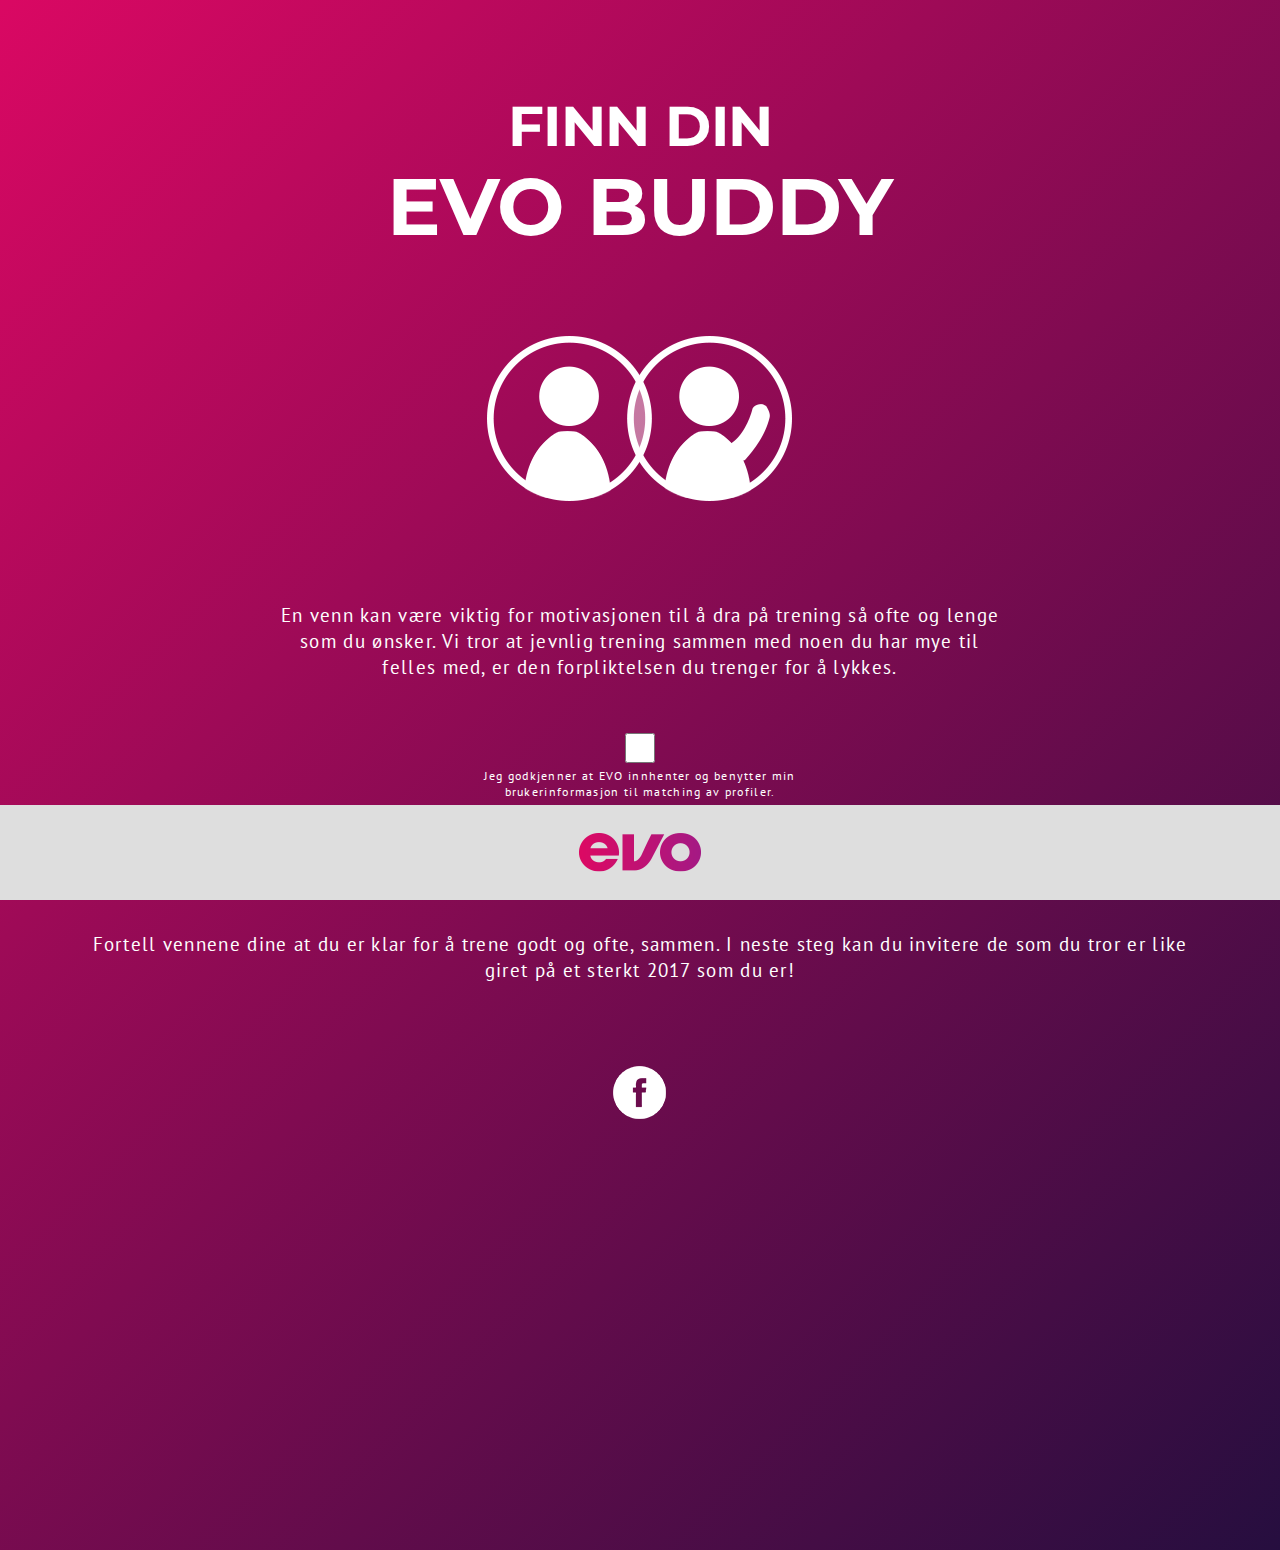
<file: index.html>
<!DOCTYPE html>
<html lang="en">

<head>
	<meta charset="utf-8">
	<meta name="viewport" content="width=device-width, initial-scale=1.0">
	<link href="https://evofitness.no/assets/evo-theme/default/favicon-9430b57a7f69d576bddb2eafe57df145.png" rel="shortcut icon" type="image/vnd.microsoft.icon">
	<link rel="stylesheet" type="text/css" href="src/CSS/style.css">
	<link rel="stylesheet" type="text/css" href="src/CSS/bootstrap.css">
	<link href="https://fonts.googleapis.com/css?family=Montserrat:400,700" rel="stylesheet">
	<link href="https://fonts.googleapis.com/css?family=PT+Sans:400,400i,700,700i" rel="stylesheet">
	<meta name="description" content="Finn din EVO Buddy - I denne tjenesten matcher vi deg med potensielle treningspartnere som har det samme nettverket og interessene som du har." />
	<script src="https://ajax.googleapis.com/ajax/libs/jquery/1.12.4/jquery.min.js"></script>
	<script src="//netdna.bootstrapcdn.com/bootstrap/3.3.2/js/bootstrap.min.js"></script>
	<title>EVO Buddy</title>
	<meta http-equiv="Content-Type" content="text/html; charset=utf-8">
	
	<script>
  (function(i,s,o,g,r,a,m){i['GoogleAnalyticsObject']=r;i[r]=i[r]||function(){
  (i[r].q=i[r].q||[]).push(arguments)},i[r].l=1*new Date();a=s.createElement(o),
  m=s.getElementsByTagName(o)[0];a.async=1;a.src=g;m.parentNode.insertBefore(a,m)
  })(window,document,'script','https://www.google-analytics.com/analytics.js','ga');

  ga('create', 'UA-63150093-5', 'auto');
  ga('send', 'pageview');

</script>
	
	<script>
	inviteable_friends = [];
	authObject = null;
	me = null;

	function loggingIn(){
		FB.getLoginStatus(function (response) {
			FB.ui({
				method: 'apprequests',
				message: "You have been invited to EVObuddy",
				to: inviteable_friends.toString()
			}, function (resp) {
                window.location.href = "src/matchlanding.html";
			});
        });
	    }
		$(function () {

			$('#invite_friends_button').on('click', function (e) {
			});
			$('[data-popup-open]').on('click', function (e) {
				var targeted_popup_class = jQuery(this).attr('data-popup-open');
				if(targeted_popup_class == 'popup-fbinvite'){
					if($('input.js-agree').is(':checked')){
						$('[data-popup="' + targeted_popup_class + '"]').fadeIn(350);
					} else {
						//
					}
				} else {
					$('[data-popup="' + targeted_popup_class + '"]').fadeIn(350);
				}
				
				e.preventDefault();
			});

			//----- CLOSE
			$('[data-popup-close]').on('click', function (e) {
				var targeted_popup_class = jQuery(this).attr('data-popup-close');
				$('[data-popup="' + targeted_popup_class + '"]').fadeOut(350);

				e.preventDefault();
			});
		});
	</script>
</head>

<body>
	<script>
		window.fbAsyncInit = function () {
			FB.init({
				appId: '392707531064268',
				xfbml: true,
				version: 'v2.8'
			});
			FB.AppEvents.logPageView();
		    FB.getLoginStatus(function (response) {
                if (response.status === "connected"){
                    window.location.href = "src/matchlanding.html";
                }
            });
		};
		(function (d, s, id) {
			var js, fjs = d.getElementsByTagName(s)[0];
			if (d.getElementById(id)) {
				return;
			}
			js = d.createElement(s);
			js.id = id;
			js.src = "https://connect.facebook.net/en_US/sdk.js";
			fjs.parentNode.insertBefore(js, fjs);
		}(document, 'script', 'facebook-jssdk'));
	</script>

	<div class="container-fluid" style="padding:0;">
		<div class="container" style="display:block; padding-bottom:3%;">

			<div class="col-xs-12 text-center" style="padding-top:8%;">
				<h1>Finn din</h1>
				<h1 class="big">EVO Buddy</h1>
			</div>
			<div class="col-xs-12 text-center" style="padding:0%;">
				<img src="src/images/evobuddies.png" style="padding:7% 0% 7% 0%;">
			</div>
			<div class="col-xs-12 col-md-8 col-md-offset-2 text-center" style="padding:2% 1% 2% 1%;">
			<p>En venn kan være viktig for motivasjonen til å dra på trening så ofte og lenge som du ønsker. Vi tror at jevnlig trening sammen med noen du har mye til felles med, er den forpliktelsen du trenger for å lykkes.</p></div>

			<div class="col-xs-12 col-xs-offset-0 col-md-4 col-md-offset-4 text-center" style="padding:0%;">
				<form method="post" action="" style="padding: 3% 0% 3% 0%;">
					<div style="padding:1% 1% 7% 1%">
						<input type="checkbox" name="agreement" class="js-agree" style="height: 30px!important;width: 30px;" required=required required><p class="smaller" style="color:#ffffff!important;font-size: 80%!important;">  Jeg godkjenner at EVO innhenter og benytter min brukerinformasjon til matching av profiler.</p>
						<br><br>
						<div data-size="large" scope="user_friends,user_location,user_hometown,user_likes" class="fb-login-button" id="fb_login-button" onlogin="loggingIn">Logg inn og finn match</div>
					</div>
				</form>
				</div>

				<div class="popup" data-popup="popup-fbinvite">
					<div class="popup-inner">
						<div class="popup-content">
							<div class="col-xs-12 col-sm-8 col-sm-offset-2" style="padding-top:10px;">
								<h2>Inviter dine venner</h2>
								<div class="listfriends">
									<button id="invite_friends_button" class="ctabuttonsmall" style="font-size:12px;">
										Inviter
									</button>
									<a href="src/matchlanding.html" class="ctabuttonsmall">Hopp over</a>
								</div>
								<p></p>
							</div>
						</div>
						<a class="popup-close" data-popup-close="popup-fbinvite" href="#">&times;</a>
					</div>
				</div>

				<div class="col-xs-12 text-center" style="padding:0%;">
					<p style="padding:2% 0% 5% 0%;">Fortell vennene dine at du er klar for å trene godt og ofte, sammen. I neste steg kan du invitere de som du tror er like giret på et sterkt 2017 som du er!</p>
					<img src="src/images/fbconnect.png" style="padding:1% 0% 19% 0%;display: inline-block;margin-bottom:15%;">
				</div>
			</div>
		</div>
		<div class="container-fluid text-center" style="padding:0px; background:#dedede; position:fixed; bottom:0px; width:100%; margin-top:90px;">
			<img src="src/images/evologosmall.png" style="padding:25px;">
		</div>
</body>
</html>
</file>
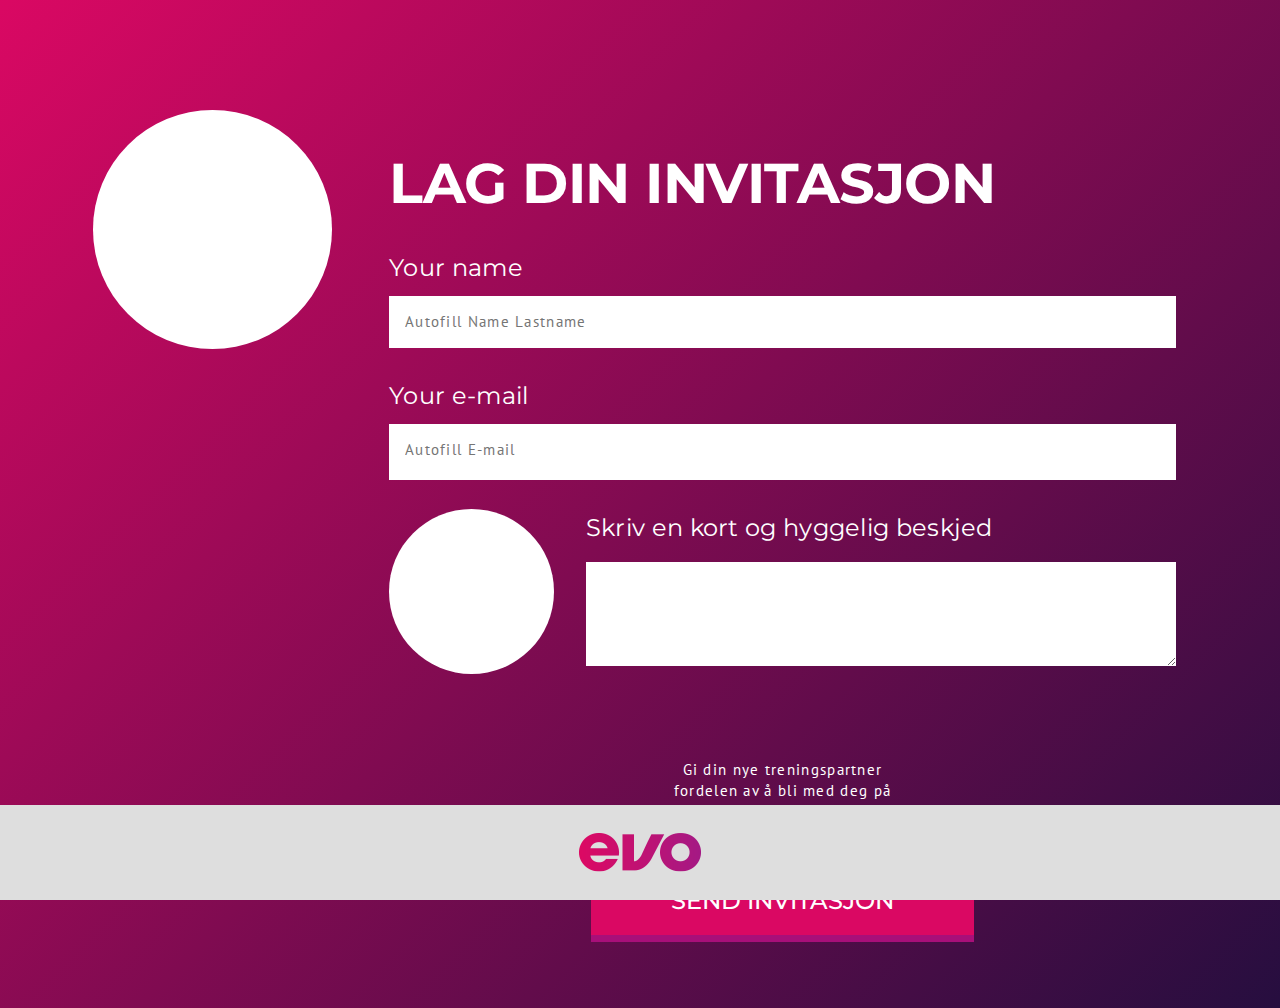
<file: src/invitation.html>
<!DOCTYPE html>
<html lang="en">

<head>
	<meta charset="utf-8">
	<meta name="viewport" content="width=device-width, initial-scale=1.0">
	<link href="https://evofitness.no/assets/evo-theme/default/favicon-9430b57a7f69d576bddb2eafe57df145.png" rel="shortcut icon" type="image/vnd.microsoft.icon">
	<link rel="stylesheet" type="text/css" href="CSS/style.css">
	<link rel="stylesheet" type="text/css" href="CSS/bootstrap.css">
	<link href="https://fonts.googleapis.com/css?family=Montserrat:400,700" rel="stylesheet">
	<link href="https://fonts.googleapis.com/css?family=PT+Sans:400,400i,700,700i" rel="stylesheet">
	<meta name="description" content="EVO Music Buddy" />
	<script src="https://ajax.googleapis.com/ajax/libs/jquery/1.12.4/jquery.min.js"></script>
	<script src="//netdna.bootstrapcdn.com/bootstrap/3.3.2/js/bootstrap.min.js"></script>
	<title>EVO Buddy</title>
	<meta http-equiv="Content-Type" content="text/html; charset=utf-8">
</head>
<body>
	<div class="container-fluid" style="padding:0;">
		<div class="container" style="display:block; padding-bottom:3%;">
			<div class="col-xs-3 text-center" style="padding:9% 2% 5% 2%;">
				<div style="width:100%; height:239px; background:#ffffff; border-radius:50%;margin-top:3%;padding:15px;"></div>
			</div>

			<div class="col-xs-9" style="padding:13% 3% 3% 3%;">
				<h1>LAG DIN INVITASJON</h1>
				<form method="post" action="">
					<label>
						<h3>Your name</h3></label>
					<input type="text" size="100" placeholder="Autofill Name Lastname" style="max-width:100%;">
					<label>
						<h3>Your e-mail</h3></label>
					<input type="text" size="100" placeholder="Autofill E-mail" style="max-width:100%; padding-bottom:20px;">
					<div class="col-xs-3 text-center" style="padding:3% 4% 3% 0%;">
						<div style="width:100%; height:165px; background:#ffffff; border-radius:50%;margin-top:3%;padding:15px;"></div>
					</div>
					<div class="col-xs-9" style="padding:0%;">
						<label>
							<h3 style="padding-bottom:5px;">Skriv en kort og hyggelig beskjed</h3></label>
						<textarea rows="4" cols="71" style="max-width:100%;"></textarea>
					</div>
					<div class="col-xs-12 text-center" style="padding-top: 8%;">
						<div class="col-xs-10 col-xs-offset-1 col-sm-4 col-sm-offset-4" style="padding-bottom:6%;">Gi din nye treningspartner fordelen av å bli med deg på EVO for kun 99,- ut januar.</div>
						<button class="ctabutton" type="submit" name="submit">SEND INVITASJON</button>
					</div>
				</form>
			</div>
		</div>

		<div class="container-fluid text-center" style="padding:0px; background:#dedede; position:fixed; bottom:0px; width:100%; margin-top:90px;">
			<img src="images/evologosmall.png" style="padding:25px;">
		</div>
	</div>
</body>
</html>
</file>
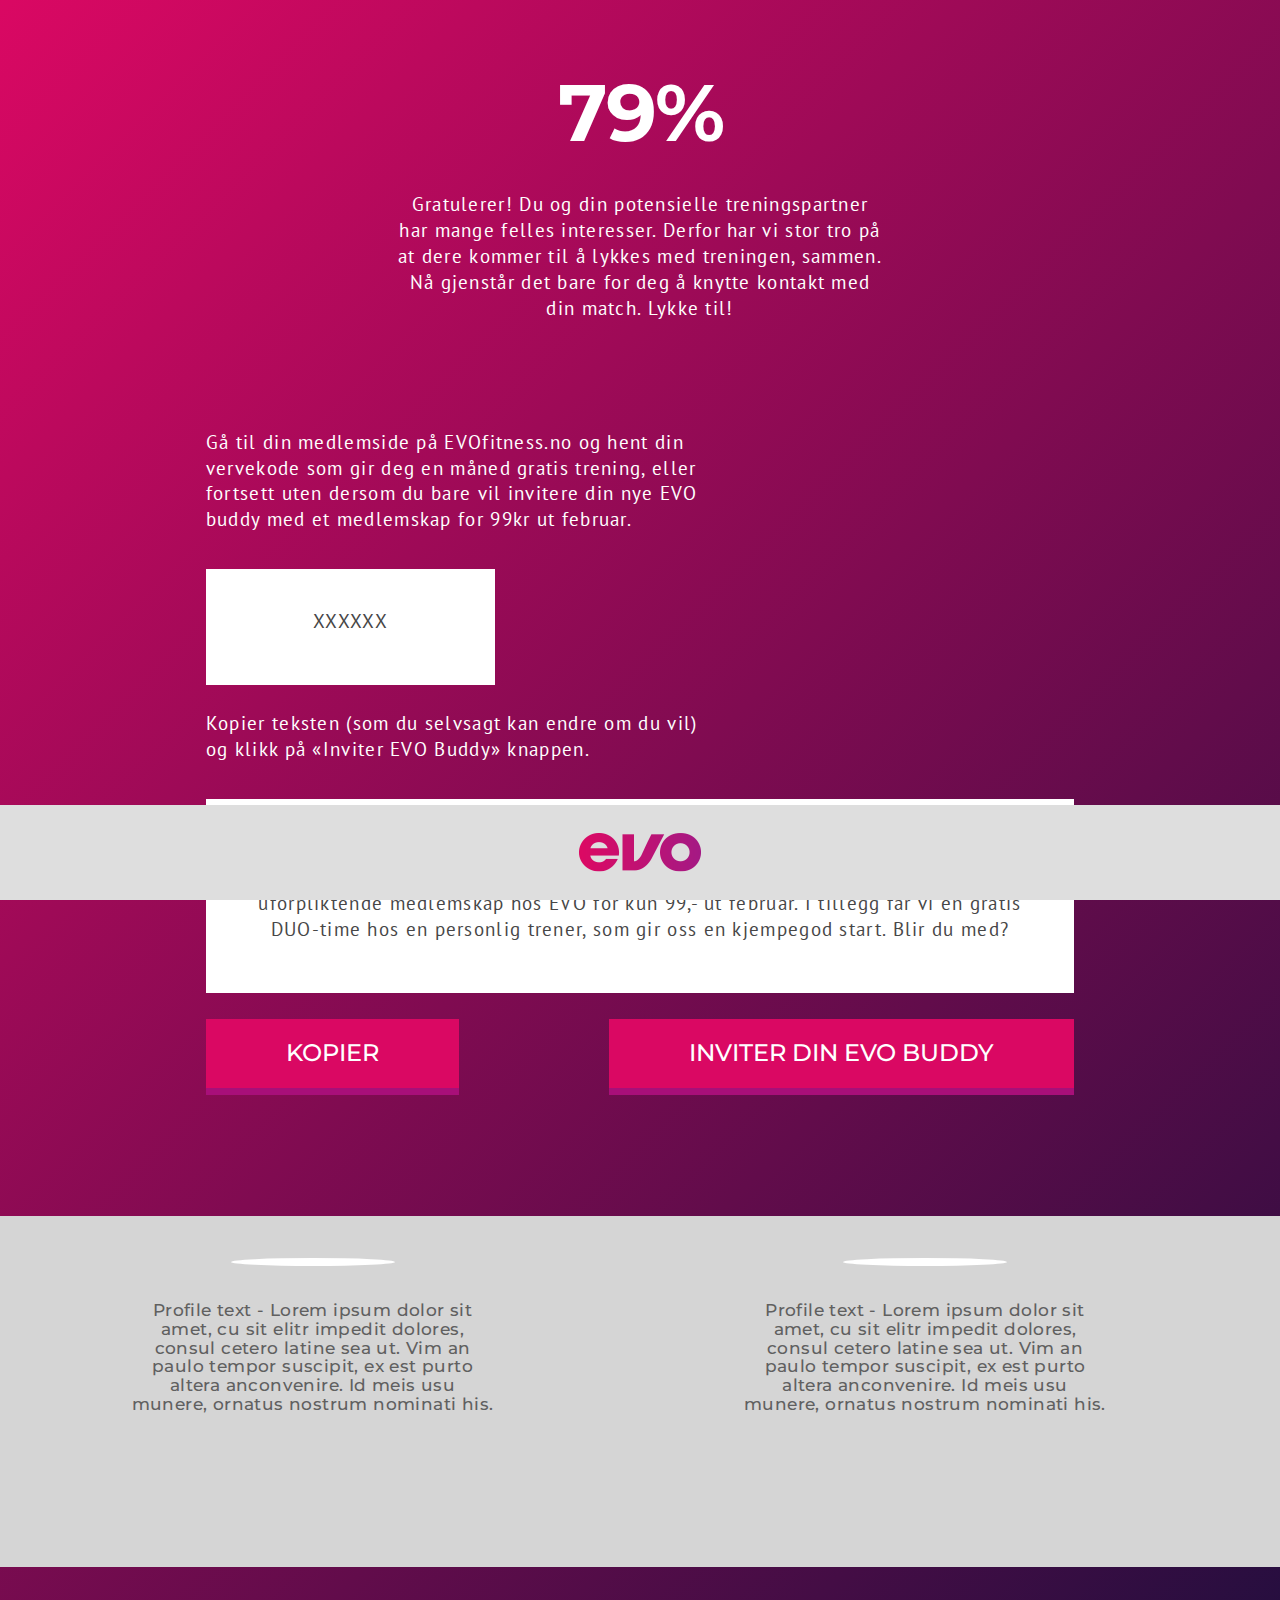
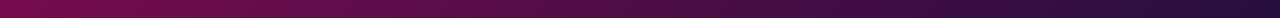
<file: src/matchprofile.html>
<!DOCTYPE html>
<html lang="en">

<head>
	<meta charset="utf-8">
	<meta name="viewport" content="width=device-width, initial-scale=1.0">
	<link href="https://evofitness.no/assets/evo-theme/default/favicon-9430b57a7f69d576bddb2eafe57df145.png" rel="shortcut icon" type="image/vnd.microsoft.icon">
	<link rel="stylesheet" type="text/css" href="CSS/style.css">
	<link rel="stylesheet" type="text/css" href="CSS/bootstrap.css">
	<link href="https://fonts.googleapis.com/css?family=Montserrat:400,700" rel="stylesheet">
	<link href="https://fonts.googleapis.com/css?family=PT+Sans:400,400i,700,700i" rel="stylesheet">
	<meta name="description" content="Finn din EVO Buddy - I denne tjenesten matcher vi deg med potensielle treningspartnere som har det samme nettverket og interessene som du har." />
	<script src="https://ajax.googleapis.com/ajax/libs/jquery/1.12.4/jquery.min.js"></script>
	<script src="//netdna.bootstrapcdn.com/bootstrap/3.3.2/js/bootstrap.min.js"></script>
	<title>EVO Buddy</title>
	<meta http-equiv="Content-Type" content="text/html; charset=utf-8">
	
	<script>
  (function(i,s,o,g,r,a,m){i['GoogleAnalyticsObject']=r;i[r]=i[r]||function(){
  (i[r].q=i[r].q||[]).push(arguments)},i[r].l=1*new Date();a=s.createElement(o),
  m=s.getElementsByTagName(o)[0];a.async=1;a.src=g;m.parentNode.insertBefore(a,m)
  })(window,document,'script','https://www.google-analytics.com/analytics.js','ga');

  ga('create', 'UA-63150093-5', 'auto');
  ga('send', 'pageview');

</script>
	
</head>
<body>
	<div class="container-fluid" style="padding:0% 0% 4% 0%; min-height:100%;">
		<div class="container text-center" style="padding: 5% 5% 8% 5%;">
			<h1 class="matchpercent">79%</h1>
			<div class="col-xs-10 col-xs-offset-1 col-sm-8 col-sm-offset-2 col-md-6 col-md-offset-3">
				<p style="margin-top: 30px; margin-bottom: 30px;">Gratulerer! Du og din potensielle treningspartner har mange felles interesser. Derfor har vi stor tro på at dere kommer til å lykkes med treningen, sammen. Nå gjenstår det bare for deg å knytte kontakt med din match. Lykke til!</p>
			</div>
			<div class="col-xs-12 col-sm-10 col-sm-offset-1" style="padding: 0%;margin-top:5%;">
			<div class="col-xs-12 col-sm-7" style="padding: 3% 0% 3% 0%;">
			<p style="text-align:left;">Gå til din medlemside på <a href="https://me.evofitness.no/login" target="_blank">EVOfitness.no</a> og hent din vervekode som gir deg en måned gratis trening, eller fortsett uten dersom du bare vil invitere din nye EVO buddy med et medlemskap for 99kr ut februar.</p>
			</div>
			<div class="col-xs-12" style="padding: 0%;">
			<div class="col-xs-4" style="background:#ffffff;padding:40px;padding:40px; margin-top:30px margin-bottom:30px;">
			<p style="color:#474747!important;">XXXXXX</p>
			</div>
			</div>
			<div class="col-xs-12 col-sm-7" style="padding: 3% 0% 3% 0%;">
			<p style="text-align:left;">Kopier teksten (som du selvsagt kan endre om du vil) og klikk på «Inviter EVO Buddy» knappen.</p>
			</div>
			<div class="col-xs-12" style="background:#ffffff;padding:40px; margin-top:30px margin-bottom:30px;">
			<p style="color:#474747!important;">Hei! Vil du bli min EVO Buddy? Trening med en venn er både hyggelig og motiverende, og jeg vil gjerne trene sammen med deg. Bruk koden xxxxx så får du et uforpliktende medlemskap hos EVO for kun 99,- ut februar. I tillegg får vi en gratis DUO-time hos en personlig trener, som gir oss en kjempegod start. Blir du med?</p>
			</div>
			
				<div class="col-xs-12" style="padding: 3% 0% 3% 0%;">
					<div class="col-xs-12 col-sm-4 text-left" style="padding: 0%;">
				<button class="ctabutton">Kopier</button>
					</div>
				<div class="col-xs-12 col-xs-offset-0 col-sm-7 col-sm-offset-1 text-right" style="padding: 0%;">
				<button class="ctabutton">INVITER DIN EVO BUDDY</button>
					</div>
			</div></div>
		</div>

		<div class="container-fluid" style="background:#d5d5d5; min-height:100%; padding-top:3%;padding-bottom:10%;">
			<div class="container text-center">
				<div class="col-xs-6" style="padding: 0;">
					<div class="col-xs-12">
						<div class="col-xs-12">
							<div class="col-xs-10">
								<div class="profileimgsmall"> </div>
								<h5 style="padding:15px;">Profile text - Lorem ipsum dolor sit amet, cu sit elitr impedit dolores, consul cetero latine sea ut. Vim an paulo tempor suscipit, ex est purto altera anconvenire. Id meis usu munere, ornatus nostrum nominati his. </h5>
							</div>
						</div>
					</div>
				</div>

				<div class="col-xs-6" style="padding: 0;">
					<div class="col-xs-12">
						<div class="col-xs-12">
							<div class="col-xs-10 col-sm-offset-1">
								<div class="profileimgsmall"> </div>
								<h5 style="padding:15px;">Profile text - Lorem ipsum dolor sit amet, cu sit elitr impedit dolores, consul cetero latine sea ut. Vim an paulo tempor suscipit, ex est purto altera anconvenire. Id meis usu munere, ornatus nostrum nominati his. </h5>
							</div>
						</div>
					</div>
				</div>
			</div>
		</div>

		<div class="container-fluid text-center" style="padding:0px; background:#dedede; position:fixed; bottom:0px; width:100%; margin-top:90px;">
			<img src="images/evologosmall.png" style="padding:25px;">
		</div>
	</div>
</body>
</html>
</file>
<file: src/CSS/style.css>
@charset "utf-8";

/* CSS Document */

html {
	background-repeat: no-repeat;
	-webkit-background-size: cover;
	-moz-background-size: cover;
	-o-background-size: cover;
	background-size: cover;
	padding-bottom: 0px;
}

body {
	min-height: 100%;
	min-height: 100vh!important;
	background: rgba(218, 8, 99, 1);
	background: -moz-linear-gradient(left, rgba(218, 8, 99, 1) 0%, rgba(38, 14, 63, 1) 100%);
	background: -webkit-gradient(left top, right bottom, color-stop(0%, rgba(218, 8, 99, 1)), color-stop(100%, rgba(38, 14, 63, 1)));
	background: -webkit-linear-gradient(-45deg, rgba(218, 8, 99, 1) 0%, rgba(38, 14, 63, 1) 100%);
	background: -o-linear-gradient(-45deg, rgba(218, 8, 99, 1) 0%, rgba(38, 14, 63, 1) 100%);
	background: -ms-linear-gradient(-45deg, rgba(218, 8, 99, 1) 0%, rgba(38, 14, 63, 1) 100%);
	background: linear-gradient(to right, -45deg, rgba(218, 8, 99, 1) 0%, rgba(38, 14, 63, 1) 100%);
	filter: progid: DXImageTransform.Microsoft.gradient( startColorstr='#da0863', endColorstr='#260e3f', GradientType=1);
	background-repeat: no-repeat;
	-webkit-background-size: cover;
	-moz-background-size: cover;
	-o-background-size: cover;
	background-size: cover;
	padding-bottom: 0px;
}

@font-face {
	font-family: AvantGardeITC;
	src: url('fonts/ITCAvantGardeGothic/ITCAvantGardeGothicLTBook.ttf');
}

@font-face {
	font-family: AvantGardeITCitalic;
	src: url('fonts/ITCAvantGardeGothic/ITCAvantGardeGothicLTBookOblique.ttf');
}

@font-face {
	font-family: AvantGardeITCmedium;
	src: url('fonts/ITCAvantGardeGothic/ITCAvantGardeGothicLTMedium.ttf');
}

@font-face {
	font-family: AvantGardeITCdemi;
	src: url('fonts/ITCAvantGardeGothic/ITCAvantGardeGothicLTDemi.ttf');
}

@font-face {
	font-family: AvantGardeITCdemiitalic;
	src: url('fonts/ITCAvantGardeGothic/ITCAvantGardeGothicLTDemiOblique.ttf');
}

@font-face {
	font-family: AvantGardeITCbold;
	src: url('c');
}

@font-face {
	font-family: AvantGardeITCbolditalic;
	src: url('fonts/ITCAvantGardeGothic/ITCAvantGardeGothicLTBoldOblique.ttf');
}

a {
	color: #ffffff !important;
	border: none;
	outline: none;
	text-decoration: none !important;
	font-family: 'PT Sans', sans-serif;
	letter-spacing: 1.3px;
	line-height: 140%;
}

a:hover {
	color: #ffffff;
	border: none;
	outline: none;
	text-decoration: none;
}

a:active {
	color: #ffffff;
	border: none;
	outline: none;
	text-decoration: none;
}

p {
	border: none;
	outline: none;
	text-decoration: none;
	font-family: 'PT Sans', sans-serif;
	font-size: 18.5px!important;
	letter-spacing: 1.3px;
	line-height: 140%;
	color: #ffffff!important;
}

@media (max-width: 768px) {
p {
	border: none;
	outline: none;
	text-decoration: none;
	font-family: 'PT Sans', sans-serif;
	font-size: 17px!important;
	letter-spacing: 1.3px;
	line-height: 140%;
	color: #ffffff!important;
}
	}

p.small {
	border: none;
	outline: none;
	text-decoration: none;
	font-family: 'PT Sans', sans-serif;
	font-size: 14px!important;
	letter-spacing: 1.3px;
	line-height: 140%;
	color: #ffffff!important;
}

@media (max-width: 768px) {
p.small {
	border: none;
	outline: none;
	text-decoration: none;
	font-family: 'PT Sans', sans-serif;
	font-size: 14px!important;
	letter-spacing: 1.3px;
	line-height: 140%;
	color: #ffffff!important;
}
	}

h1 {
	border: none;
	outline: none;
	text-decoration: none;
	margin-top: 5px!important;
	margin-bottom: 5px!important;
	font-family: 'Montserrat', sans-serif!important;
	font-weight: 700!important;
	text-transform: uppercase;
	font-size: 56px!important;
	letter-spacing: -0.5px;
	line-height: 140%;
	color: #ffffff!important;
}

h1.big {
	border: none;
	outline: none;
	text-decoration: none;
	margin-top: 5px!important;
	margin-bottom: 5px!important;
	font-family: 'Montserrat', sans-serif!important;
	font-weight: 700!important;
	text-transform: uppercase;
	font-size: 80px!important;
	letter-spacing: -0.5px;
	line-height: 110%;
	color: #ffffff!important;
}

@media (max-width: 768px){
h1 {
	border: none;
	outline: none;
	text-decoration: none;
	margin-top: 2px!important;
	margin-bottom: 2px!important;
	font-family: 'Montserrat', sans-serif!important;
	font-weight: 700!important;
	text-transform: uppercase;
	font-size: 30px!important;
	letter-spacing: -0.5px;
	line-height: 140%;
	color: #ffffff!important;
}
h1.big {
	border: none;
	outline: none;
	text-decoration: none;
	margin-top: 2px!important;
	margin-bottom: 8px!important;
	font-family: 'Montserrat', sans-serif!important;
	font-weight: 700!important;
	text-transform: uppercase;
	font-size: 60px!important;
	letter-spacing: -0.5px;
	line-height: 110%;
	color: #ffffff!important;
}
}

h2 {
	border: none;
	outline: none;
	text-decoration: none;
	font-family: 'Montserrat', sans-serif!important;
	font-weight: 700;
	font-size: 28px;
	letter-spacing: 0px;
	line-height: 140%;
	color: #ffffff!important;
}

h3 {
	border: none;
	outline: none;
	text-decoration: none;
	font-family: 'Montserrat', sans-serif!important;
	font-weight: 400!important;
	font-size: 20px;
	letter-spacing: 0.3px;
	line-height: 140%;
	color: #ffffff;
}

h4 {
	border: none;
	outline: none;
	text-decoration: none;
	font-family: 'Montserrat', sans-serif!important;
	font-weight: 500;
	font-size: 24px!important;
	margin-top: 1px!important;
	margin-bottom: 1px!important;
	letter-spacing: 0.4px;
	line-height: 100%;
	color: #ffffff;
	!important
}

h5 {
	border: none;
	outline: none;
	text-decoration: none;
	font-family: 'Montserrat', sans-serif!important;
	font-weight: 500;
	font-size: 17px!important;
	margin-top: 20px!important;
	margin-bottom: 10px!important;
	letter-spacing: 0.4px;
	line-height: 100%;
	color: #606060!important;
}

img{
max-width: 100%;
}

input {
	border: none;
	outline: none;
	text-decoration: none;
	font-family: 'PT Sans', sans-serif;
	font-size: 14.5px;
	letter-spacing: 1.3px;
	line-height: 140%;
	padding: 2%;
	border-radius: 0;
	color: #606060!important;
}

textarea {
	border: none;
	outline: none;
	text-decoration: none;
	font-family: 'PT Sans', sans-serif;
	font-size: 14.5px;
	letter-spacing: 1.3px;
	line-height: 140%;
	padding: 2%;
	border-radius: 0;
	color: #606060!important;
}

label {
	margin-top: 15px;
}

form {
	border: none;
	outline: none;
	text-decoration: none;
	font-family: 'PT Sans', sans-serif;
	font-size: 14.5px;
	letter-spacing: 1.3px;
	line-height: 140%;
	color: #ffffff;
}

form p {
	border: none;
	outline: none;
	text-decoration: none;
	font-family: 'PT Sans', sans-serif;
	font-size: 14.5px;
	letter-spacing: 1.3px;
	line-height: 140%;
	color: #606060!important;
}


form p.small {
	border: none;
	outline: none;
	text-decoration: none;
	font-family: 'PT Sans', sans-serif;
	font-size: 14px;
	letter-spacing: 1.3px;
	line-height: 140%;
	color: #ffffff!important;
}

::-webkit-scrollbar {
	-webkit-appearance: none;
	width: 10px;
}

::-webkit-scrollbar-thumb {
	border-radius: 5px;
	background-color: rgba(0, 0, 0, .5);
	-webkit-box-shadow: 0 0 1px rgba(255, 255, 255, .5);
}

.ctabutton {
	background: #da0863;
	border-radius: 0px;
	border: none;
	text-transform: uppercase;
	color: #ffffff!important;
	padding: 20px 80px;
	-webkit-transition-duration: 0.3s;
	/* Safari */
	transition-duration: 0.3s;
	-webkit-box-shadow: 0px 7px 0px 0px rgba(168, 15, 121, 1);
	-moz-box-shadow: 0px 7px 0px 0px rgba(168, 15, 121, 1);
	box-shadow: 0px 7px 0px 0px rgba(168, 15, 121, 1);
	border: none;
	outline: none;
	text-decoration: none;
	font-family: 'Montserrat', sans-serif!important;
	font-weight: 500;
	font-size: 24px!important;
	text-transform: uppercase;
	cursor: pointer;
	display: inline-block;
	line-height: 1.2;
}

.ctabutton:hover {
	background: #bd2164;
	-webkit-transition-duration: 0.3s;
	/* Safari */
	transition-duration: 0.3s;
	text-decoration: none;
	color: #ffffff!important;
}

.ctabuttonsmall {
	background: #da0863;
	border-radius: 0px;
	border: none;
	text-transform: uppercase;
	color: #ffffff;
	padding: 10px 10px;
	-webkit-transition-duration: 0.3s;
	/* Safari */
	transition-duration: 0.3s;
	-webkit-box-shadow: 0px 7px 0px 0px rgba(168, 15, 121, 1);
	-moz-box-shadow: 0px 7px 0px 0px rgba(168, 15, 121, 1);
	box-shadow: 0px 7px 0px 0px rgba(168, 15, 121, 1);
	border: none;
	outline: none;
	text-decoration: none;
	font-family: 'Montserrat', sans-serif!important;
	font-weight: 500;
	font-size: 17px!important;
	margin-top: 15px;
	cursor: pointer;
	display: inline-block;
	line-height: 24px;
}

.ctabuttonsmall:hover {
	background: #bd2164;
	-webkit-transition-duration: 0.3s;
	/* Safari */
	transition-duration: 0.3s;
	text-decoration: none;
	color: #ffffff!important;
}

.ctabutton:active,
.ctabuttonsmall:active,
.ctabutton:focus,
.ctabuttonsmall:focus {
	text-decoration: none !important;
	color: #ffffff!important;
}

.circlebg {
	background: #da0863;
	width: 220px;
	height: 220px;
	text-align: center;
	margin: 0 auto;
	border-radius: 50%;
	-webkit-box-shadow: 0px 0px 18px 2px rgba(0, 0, 0, 0.15);
	-moz-box-shadow: 0px 0px 18px 2px rgba(0, 0, 0, 0.15);
	box-shadow: 0px 0px 18px 2px rgba(0, 0, 0, 0.15);
}

.circlebg h3 {
	border: none;
	outline: none;
	text-decoration: none;
	font-family: 'Montserrat', sans-serif!important;
	font-weight: 400!important;
	font-size: 32px;
	letter-spacing: 0.3px;
	line-height: 126%;
	color: #ffffff!important;
	padding: 22% 13% 0% 13%;
	-moz-transform: rotate(-12deg) translate(-6px);
	-webkit-transform: rotate(-12deg) translate(-6px);
	-o-transform: rotate(-12deg) translate(-6px);
	transform: rotate(-12deg) translate(-6px);
	border: none;
	text-decoration: none;
}

.ctabuttonspotify {
	background: #22dd5a;
	border-radius: 0px;
	max-width: 100%;
	width: 100%;
	border: none;
	text-transform: uppercase;
	color: #000000;
	padding: 20px 0px;
	-webkit-transition-duration: 0.3s;
	/* Safari */
	transition-duration: 0.3s;
	border-left: 1px solid #787878;
}

.ctabuttonspotify:hover {
	background: #2ac85a;
	-webkit-transition-duration: 0.3s;
	/* Safari */
	transition-duration: 0.3s;
}


/* Outer */

.popup {
	z-index: 1000;
	width: 100%;
	z-index: 1003;
	height: 100%;
	display: none;
	position: fixed;
	top: 0px;
	left: 0px;
	color: #787878!important;
	background: rgba(0, 0, 0, 0.22);
}


/* Inner */

.popup-inner {
	max-width: 800px;
	height: 90%;
	z-index: 1004;
	max-height: 600px;
	width: 90%;
	color: #787878!important;
	padding: 40px;
	position: absolute;
	top: 50%;
	left: 50%;
	-webkit-transform: translate(-50%, -50%);
	transform: translate(-50%, -50%);
	border-radius: 0px;
	background: #ffffff;
	text-align: left;
}

.popup-content {
	width: 100%;
	height: 100%;
	overflow-y: scroll;
}

.popup-inner h2 {
	color: #787878!important;
}


/* Close Button */

.popup-close {
	width: 30px;
	height: 30px;
	display: block;
	position: absolute;
	top: 10px;
	right: 10px;
	z-index: 1005;
	transition: ease 0.25s all;
	border-radius: 50%;
	background: rgba(0, 0, 0, 0.8);
	font-family: Arial, Sans-Serif;
	font-size: 24px;
	text-align: center;
	line-height: 30px;
	color: #fff;
	padding-left: 2px;
}

.popup-inner-cover {
	max-width: 100%;
	overflow-y: scroll;
	height: 100%;
	z-index: 1004;
	max-height: 100%;
	width: 100%;
	border-radius: 0px;
	background: rgba(218, 8, 99, 1);
	background: -moz-linear-gradient(left, rgba(218, 8, 99, 1) 0%, rgba(38, 14, 63, 1) 100%);
	background: -webkit-gradient(left top, right bottom, color-stop(0%, rgba(218, 8, 99, 1)), color-stop(100%, rgba(38, 14, 63, 1)));
	background: -webkit-linear-gradient(-45deg, rgba(218, 8, 99, 1) 0%, rgba(38, 14, 63, 1) 100%);
	background: -o-linear-gradient(-45deg, rgba(218, 8, 99, 1) 0%, rgba(38, 14, 63, 1) 100%);
	background: -ms-linear-gradient(-45deg, rgba(218, 8, 99, 1) 0%, rgba(38, 14, 63, 1) 100%);
	background: linear-gradient(to right, -45deg, rgba(218, 8, 99, 1) 0%, rgba(38, 14, 63, 1) 100%);
	filter: progid: DXImageTransform.Microsoft.gradient( startColorstr='#da0863', endColorstr='#260e3f', GradientType=1);
	background-repeat: no-repeat;
	height: 100%;
	min-height: 100%;
	-webkit-background-size: cover;
	-moz-background-size: cover;
	-o-background-size: cover;
	background-size: cover;
}

.listfriends {
	max-width: 100%;
	padding-top: 15px;
}

.listfriends .friendrow {
	padding: 25px 0px 25px 0px;
	border-bottom: 1px solid #dedede;
}

.listfriends .fbimage {
	border-radius: 50%;
	background: #c4ccdf;
	width: 100px;
	height: 100px;
	padding: 5px;
}

.listfriends p {
	padding: 45px 15px 15px 30px;
	color: #787878!important;
}

.profileimgbig {
	width: 320px!important;
	max-height: 320px;
	background: #ffffff;
	border-radius: 50%;
	margin-top: 3%;
	padding: 0px!important;
    border: 7px solid #ffffff;
}

.profileimgsmall {
	width: 164px!important;
	max-height: 164px;
	background: #ffffff;
	border-radius: 50%;
	margin: 1% auto 0 auto;
	padding: 0px!important;
    border: 4px solid #ffffff;
}

.profilematchimg {
	width: 164px!important;
	max-height: 164px;
	background: #ffffff;
	border-radius: 50%;
	margin: 1% auto 0 auto;
	padding: 0px!important;
    border: 4px solid #ffffff;
}

@media (max-width: 768px) {
	.profileimgbig {
		width: 180px!important;
		max-height: 180px;
		background: #ffffff;
		border-radius: 50%;
		margin-top: 3%;
		padding: 0px;
		margin-bottom: 40px;
		border: 6px solid #ffffff;
	}
	.profileimgsmall {
		width: 66.25px!important;
		max-height: 66.25px;
		background: #ffffff;
		border-radius: 50%;
		margin-top: 5%;
		padding: 0px!important;
    border: 4px solid #ffffff;
	}
	.profilematchimg {
	width: 90px!important;
	max-height: 90px;
	background: #ffffff;
	border-radius: 50%;
	margin: 1% auto 0 auto;
	padding: 0px!important;
    border: 4px solid #ffffff;
}
	h3.matchpercent {
	font-size: 42px!important;
	font-weight: 700!important;
	letter-spacing: -2px;
	margin-bottom: 0px;
	margin-top: 15px;
}
h5 {
    font-size: 12px!important;
    margin-top: 18px!important;
    margin-bottom: 5px!important;
    text-align: right;
    margin-right: -15px;
}
h3 {
    font-size: 18px!important;
}
}

h3.matchpercent {
	font-size: 62px;
	font-weight: 700!important;
	letter-spacing: -2px;
	margin-bottom: 0px;
}

h1.matchpercent {
	font-size: 80px!important;
	font-weight: 700!important;
	letter-spacing: -2px;
}

.matchcontainer {
	overflow-y: scroll;
	height: 800px;
	padding: 0% 0% 10% 0%;
}
.matchrow {
	    padding-top: 3%;
    padding-bottom: 5%;
    border-bottom: 1px solid #a4a4a4;
}

#fb_login-button{
    background: #3f5b96!important;
    border-radius: 0px;
    color: #ffffff!important;
    padding: 0px;
    transition-duration: 0.3s;
    border: none;
    outline: none;
    text-decoration: none;
    font-family: 'Montserrat', sans-serif!important;
    font-weight: 500;
    font-size: 16px!important;
    text-transform: uppercase;
    cursor: pointer;
    display: inline-block;
    line-height: 1.2;
    -webkit-box-shadow: 0px 5px 0px 0px #6288d9;
    -moz-box-shadow: 0px 5px 0px 0px #6288d9;
    box-shadow: 0px 5px 0px 0px #6288d9;
    }
#fb_login-button:hover{
    background: #4567af!important;
    transition-duration: 0.3s;
    cursor: pointer;
    -webkit-box-shadow: 0px 5px 0px 0px #6d96ec;
    -moz-box-shadow: 0px 7px 0px 0px #6d96ec;
    box-shadow: 0px 5px 0px 0px #6d96ec;
    }
   .sidebar {
        margin-bottom: 22%;
         }
#sidebar {
        margin-bottom: 22%;
         }
</file>
